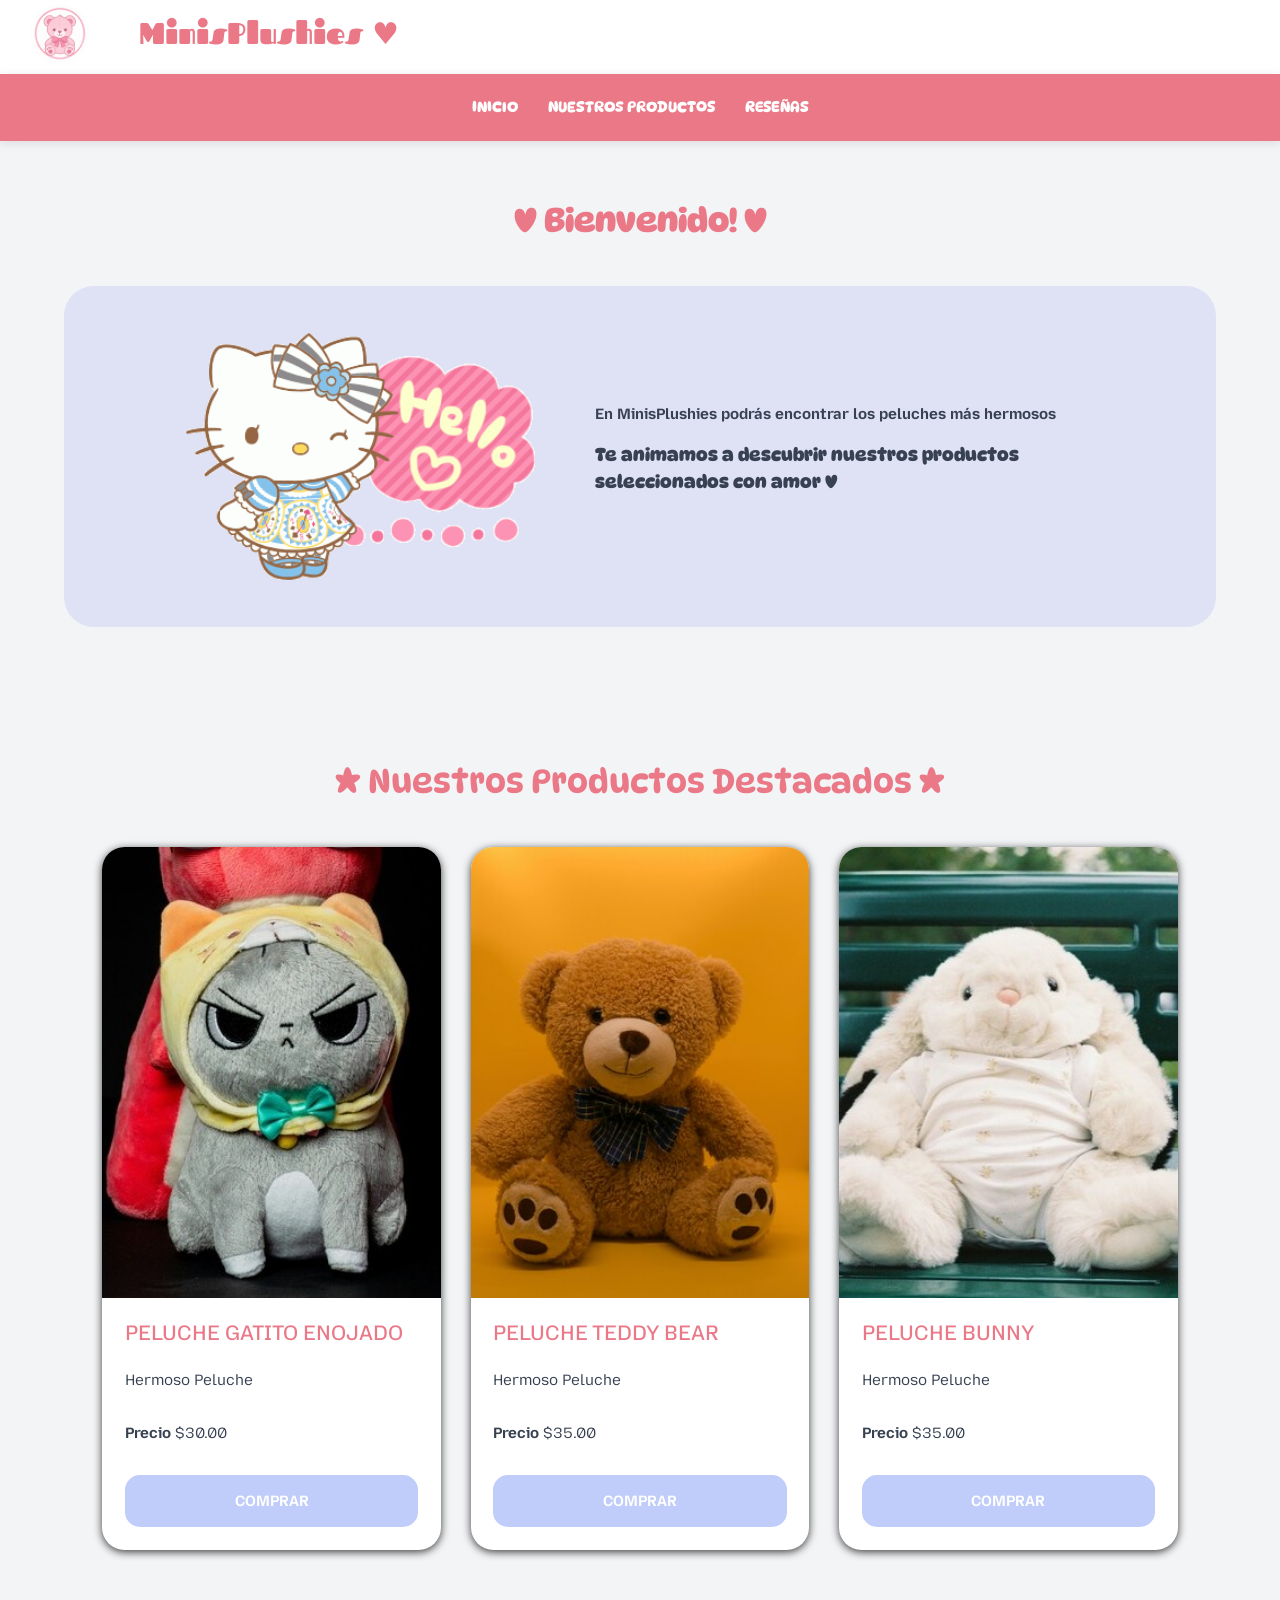
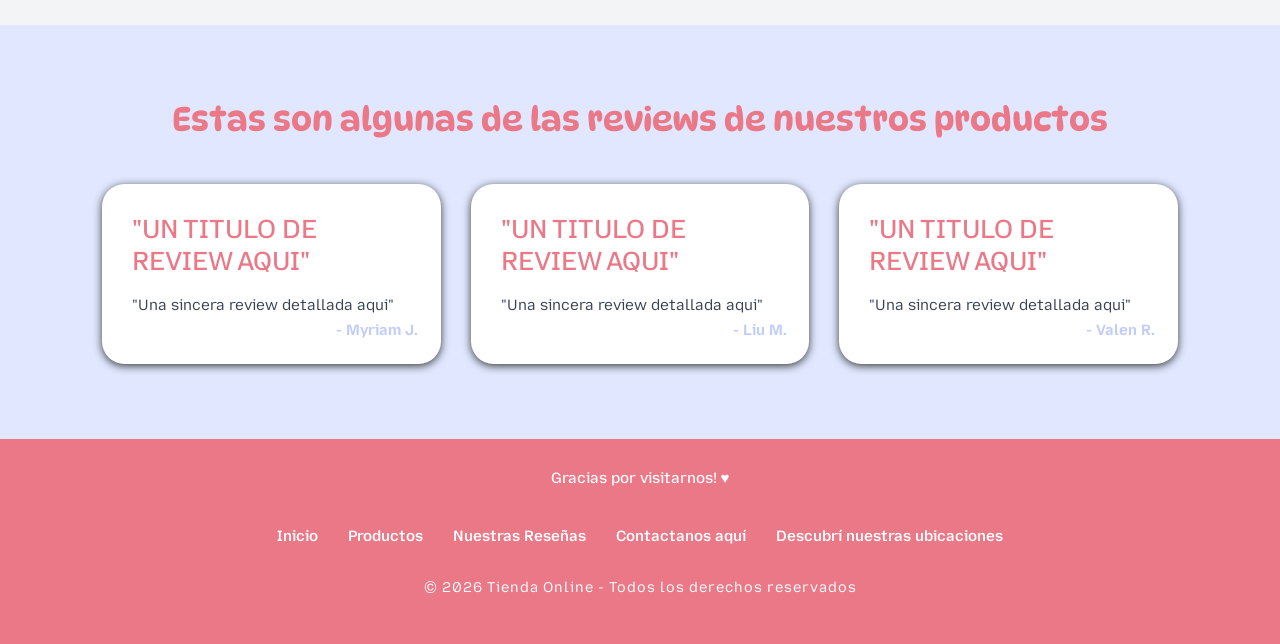
<file: index.html>
<!DOCTYPE html>
<html lang="en">

<head>
    <meta charset="UTF-8">
    <meta http-equiv="X-UA-Compatible" content="IE=edge">
    <meta name="viewport" content="width=device-width, initial-scale=1.0">
    <title>Bienvenido a MinisPlushies!</title>

    <!--icon-->
    <link rel="icon" type="image/x-icon" href="./favicon.ico">

    <link href="https://cdn.jsdelivr.net/npm/bootstrap@5.3.8/dist/css/bootstrap.min.css" rel="stylesheet"
        integrity="sha384-sRIl4kxILFvY47J16cr9ZwB07vP4J8+LH7qKQnuqkuIAvNWLzeN8tE5YBujZqJLB" crossorigin="anonymous">

    <link rel="stylesheet" href="./css/style.css">
    <link rel="stylesheet" href="./css/base.css">
    <link rel="stylesheet" href="./css/footer.css">
</head>

<body>
    <header class="header">
        <div class="logo-container">
            <a href="#" class="logo-link">
                <img src="./assets/img/MinisIcon.png" alt="MinisPlushies Logo" class="logo">
            </a>
            <h1 class="site-tittle">MinisPlushies ♥</h1>
        </div>
    </header>

    <main>
        <nav class="main-top-nav">
            <ul type="none" class="top-nav-list"> <!--una lista (donde no se muestran las viñetas)-->
                <li class="top-nav-item">
                    <a href="./index.html" class="top-nav-link">INICIO</a>
                </li> <!--componentes de una lista (li), hipervinculo (a)-->
                <li class="top-nav-item">
                    <a href="./pages/products.html" class="top-nav-link">NUESTROS PRODUCTOS</a>
                </li>
                <li class="top-nav-item">
                    <a href="./pages/reviews.html" class="top-nav-link">RESEÑAS</a>
                </li>
            </ul>
        </nav>

        <!--contenido ppal de la pag-->
        <section id="presentation" class="presentation-section">
            <h2 class="section-tittle">
                <strong>♥ Bienvenido! ♥</strong>
            </h2>
            <div class="welcome-card">
                <img src="./assets/img/greeting.gif" alt="Hello Kitty dándote la bienvenida ♥" class="welcome-img">
                <div class="welcome-text">
                    <p class="welcome-caption-text">
                        <strong>En MinisPlushies podrás encontrar los peluches más hermosos</strong>
                    </p>
                    <p class="welcome-message"><strong>Te animamos a descubrir nuestros productos seleccionados con amor ♥</strong></p>
                </div>
            </div>
        </section>

        <section id="products" class="products-section">
            <h2 class="section-tittle">★ Nuestros Productos Destacados ★</h2>
            <div class="products-grid"> <!--a implementar: carrusel de productos-->

                <article class="product-card">
                    <img src="./assets/product-img/angry-cat-plushie.jpg" alt="Peluche Gatito Enojado"
                        class="product-img"> <!--imagen del producto-->
                    <div class="product-content">
                        <h3 class="product-tittle">Peluche Gatito Enojado</h3>
                        <p class="product-description">
                            Hermoso Peluche
                        </p>
                        <p class="product-price">
                            <span> Precio </span>$30.00
                        </p>
                        <button type="button" class="product-button">COMPRAR</button>
                    </div>
                </article>

                <article class="product-card">
                    <img src="./assets/product-img/teddy-bear.jpg" alt="Peluche Teddy Bear"
                        class="product-img"> <!--imagen del producto-->
                    <div class="product-content">
                        <h3 class="product-tittle">Peluche Teddy Bear</h3>
                        <p class="product-description">
                            Hermoso Peluche
                        </p>
                        <p class="product-price">
                            <span> Precio </span>$35.00
                        </p>
                        <button type="button" class="product-button">COMPRAR</button>
                    </div>
                </article>

                <article class="product-card">
                    <img src="./assets/product-img/rabbit-plushie.jpg" alt="Peluche Bunny"
                        class="product-img"> <!--imagen del producto-->
                    <div class="product-content">
                        <h3 class="product-tittle">Peluche Bunny</h3>
                        <p class="product-description">
                            Hermoso Peluche
                        </p>
                        <p class="product-price">
                            <span> Precio </span>$35.00
                        </p>
                        <button type="button" class="product-button">COMPRAR</button>
                    </div>
                </article>

            </div>
        </section>

        <section id="reviews" class="reviews-section">
            <h2 class="section-tittle">Estas son algunas de las reviews de nuestros productos</h2>

            <div class="reviews-grid">
                <article class="review-card">
                    <h3 class="review-tittle">"UN TITULO DE REVIEW AQUI"</h3>
                    <p class="review-text">"Una sincera review detallada aqui"</p>
                    <p class="review-author"> - Myriam J.</p>
                </article>

                <article class="review-card">
                    <h3 class="review-tittle">"UN TITULO DE REVIEW AQUI"</h3>
                    <p class="review-text">"Una sincera review detallada aqui"</p>
                    <p class="review-author"> - Liu M.</p>
                </article>

                <article class="review-card">
                    <h3 class="review-tittle">"UN TITULO DE REVIEW AQUI"</h3>
                    <p class="review-text">"Una sincera review detallada aqui"</p>
                    <p class="review-author"> - Valen R.</p>
                </article>
            </div>
        </section>
    </main>

    <footer class="footer">
        <h2 class="footer-tittle">Gracias por visitarnos! ♥</h2>
        <br>
        <nav class="footer-nav">
            <ul type="none" class="footer-nav-list"> <!--una lista (donde no se muestran las viñetas)-->
                <li class="top-nav-item">
                    <a href="./index.html" class="footer-nav-link">Inicio</a>
                </li> <!--componentes de una lista (li), hipervinculo (a)-->
                <li class="top-nav-item">
                    <a href="./pages/products.html" class="footer-nav-link">Productos</a>
                </li>
                <li class="top-nav-item">
                    <a href="./pages/reviews.html" class="footer-nav-link">Nuestras Reseñas</a>
                </li>
                <li>
                    <a href="./pages/reviews.html#review-form" class="footer-nav-link">Contactanos aquí</a>
                </li>
                <li>
                    <a href="./pages/store-locations.html" class="footer-nav-link">Descubrí nuestras ubicaciones</a>
                </li>
            </ul>
        </nav>
        <br>
        <p class="footer-text">
            © 2026 Tienda Online - Todos los derechos reservados
        </p>

    </footer>

    <!-- Bootstrap JS -->
    <script src="https://cdn.jsdelivr.net/npm/bootstrap@5.3.8/dist/js/bootstrap.bundle.min.js"
        integrity="sha384-FKyoEForCGlyvwx9Hj09JcYn3nv7wiPVlz7YYwJrWVcXK/BmnVDxM+D2scQbITxI"
        crossorigin="anonymous"></script>
</body>

</html>
</file>
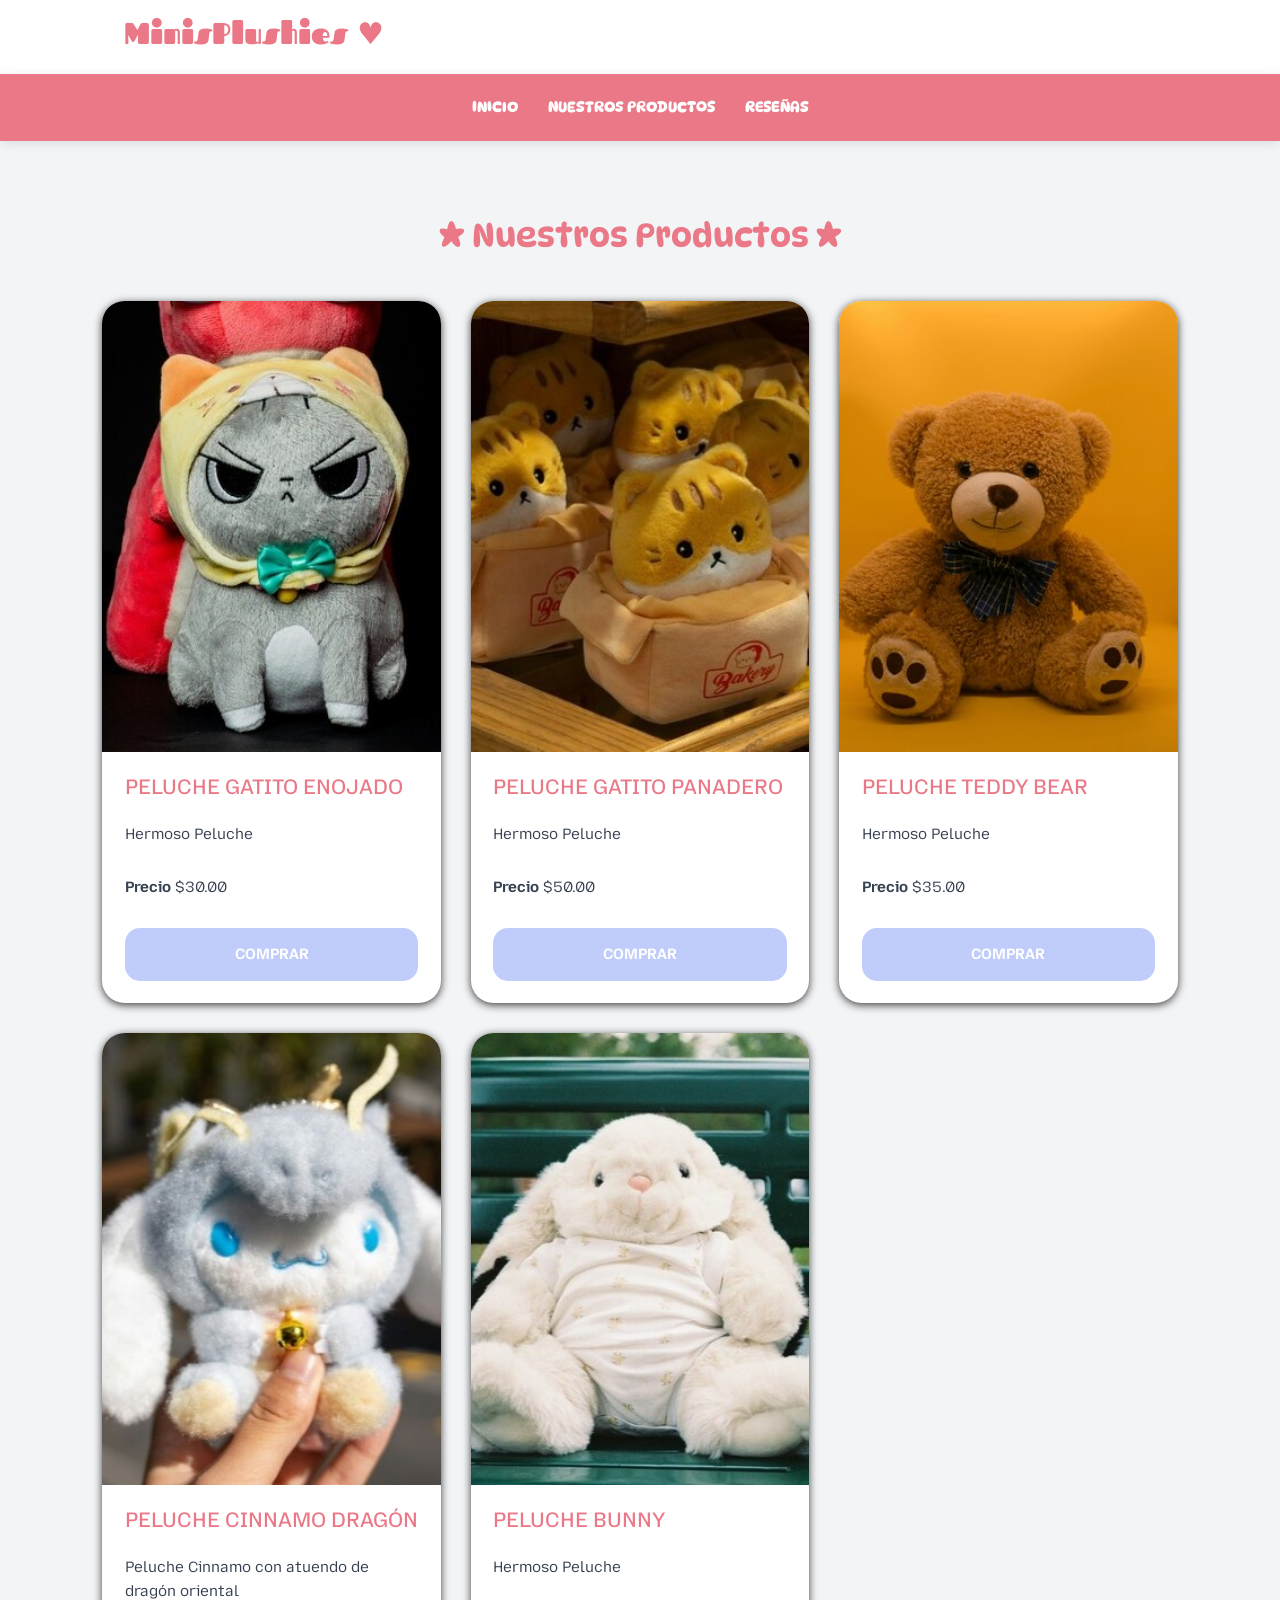
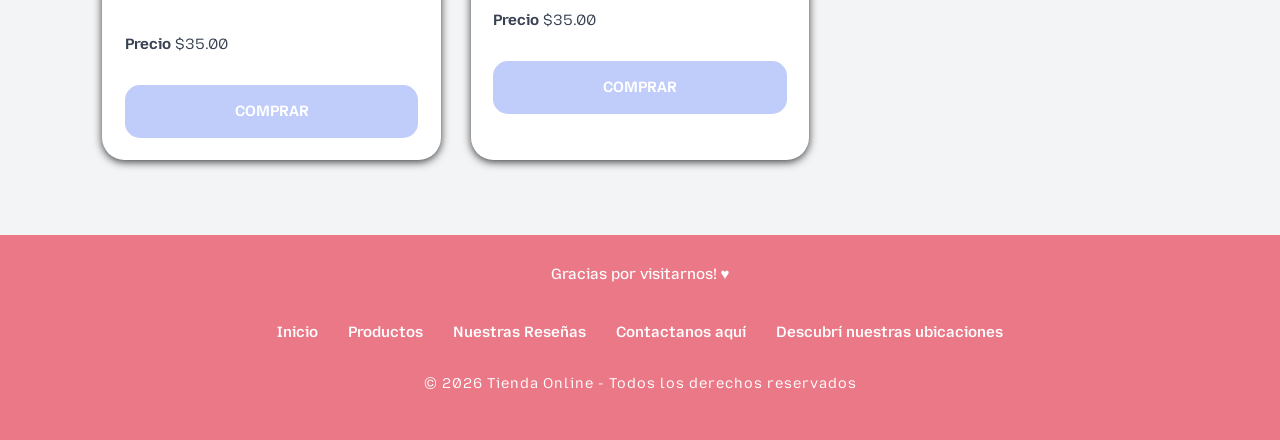
<file: pages/products.html>
<!DOCTYPE html>
<html lang="en">

<head>
    <meta charset="UTF-8">
    <meta http-equiv="X-UA-Compatible" content="IE=edge">
    <meta name="viewport" content="width=device-width, initial-scale=1.0">
    <title>Bienvenido a MinisPlushies!</title>

    <link href="https://cdn.jsdelivr.net/npm/bootstrap@5.3.8/dist/css/bootstrap.min.css" rel="stylesheet"
        integrity="sha384-sRIl4kxILFvY47J16cr9ZwB07vP4J8+LH7qKQnuqkuIAvNWLzeN8tE5YBujZqJLB" crossorigin="anonymous">

    <link rel="stylesheet" href="../css/style.css">
    <link rel="stylesheet" href="../css/base.css">
    <link rel="stylesheet" href="../css/footer.css">
</head>

<body>
    <header class="header">
        <div class="logo-container">
            <h1 class="site-tittle">MinisPlushies ♥</h1>
        </div>
    </header>

    <main>
        <nav class="main-top-nav">
            <ul type="none" class="top-nav-list"> <!--una lista (donde no se muestran las viñetas)-->
                <li class="top-nav-item">
                    <a href="../index.html" class="top-nav-link">INICIO</a>
                </li> <!--componentes de una lista (li), hipervinculo (a)-->
                <li class="top-nav-item">
                    <a href="./products.html" class="top-nav-link">NUESTROS PRODUCTOS</a>
                </li>
                <li class="top-nav-item">
                    <a href="./reviews.html" class="top-nav-link">RESEÑAS</a>
                </li>
            </ul>
        </nav>

        <!--contenido ppal de la pag-->

        <section id="products" class="products-section">
            <h2 class="section-tittle">★ Nuestros Productos ★</h2>
            <div class="products-grid">

                <article class="product-card">
                    <img src="../assets/product-img/angry-cat-plushie.jpg" alt="Peluche Gatito Enojado"
                        class="product-img"> <!--imagen del producto-->
                    <div class="product-content">
                        <h3 class="product-tittle">Peluche Gatito Enojado</h3>
                        <p class="product-description">
                            Hermoso Peluche
                        </p>
                        <p class="product-price">
                            <span> Precio </span>$30.00
                        </p>
                        <button type="button" class="product-button">COMPRAR</button>
                    </div>
                </article>

                <article class="product-card">
                    <img src="../assets/product-img/flour-cat-plushie.jpg" alt="Peluche Gatito Panadero"
                        class="product-img">
                    <!--imagen del producto-->
                    <div class="product-content">
                        <h3 class="product-tittle">Peluche Gatito Panadero</h3>
                        <p class="product-description">
                            Hermoso Peluche
                        </p>
                        <p class="product-price">
                            <span> Precio </span>$50.00
                        </p>
                        <button type="button" class="product-button">COMPRAR</button>
                    </div>
                </article>

                <article class="product-card">
                    <img src="../assets/product-img/teddy-bear.jpg" alt="Peluche Teddy Bear"
                        class="product-img"> <!--imagen del producto-->
                    <div class="product-content">
                        <h3 class="product-tittle">Peluche Teddy Bear</h3>
                        <p class="product-description">
                            Hermoso Peluche
                        </p>
                        <p class="product-price">
                            <span> Precio </span>$35.00
                        </p>
                        <button type="button" class="product-button">COMPRAR</button>
                    </div>
                </article>

                <article class="product-card">
                    <img src="../assets/product-img/dragon-cinnamo-plushie.jpg" alt="Peluche Cinnamo Dragón"
                        class="product-img"> <!--imagen del producto-->
                    <div class="product-content">
                        <h3 class="product-tittle">Peluche Cinnamo Dragón</h3>
                        <p class="product-description">
                            Peluche Cinnamo con atuendo de dragón oriental
                        </p>
                        <p class="product-price">
                            <span> Precio </span>$35.00
                        </p>
                        <button type="button" class="product-button">COMPRAR</button>
                    </div>
                </article>

                <article class="product-card">
                    <img src="../assets/product-img/rabbit-plushie.jpg" alt="Peluche Bunny"
                        class="product-img"> <!--imagen del producto-->
                    <div class="product-content">
                        <h3 class="product-tittle">Peluche Bunny</h3>
                        <p class="product-description">
                            Hermoso Peluche
                        </p>
                        <p class="product-price">
                            <span> Precio </span>$35.00
                        </p>
                        <button type="button" class="product-button">COMPRAR</button>
                    </div>
                </article>

            </div>
        </section>

    </main>

    <footer class="footer">
        <h2 class="footer-tittle">Gracias por visitarnos! ♥</h2>
        <br>
        <nav class="footer-nav">
            <ul type="none" class="footer-nav-list"> <!--una lista (donde no se muestran las viñetas)-->
                <li class="top-nav-item">
                    <a href="../index.html" class="footer-nav-link">Inicio</a>
                </li> <!--componentes de una lista (li), hipervinculo (a)-->
                <li class="top-nav-item">
                    <a href="./products.html" class="footer-nav-link">Productos</a>
                </li>
                <li class="top-nav-item">
                    <a href="./reviews.html" class="footer-nav-link">Nuestras Reseñas</a>
                </li>
                <li>
                    <a href="./reviews.html#review-form" class="footer-nav-link">Contactanos aquí</a>
                </li>
                <li>
                    <a href="./store-locations.html" class="footer-nav-link">Descubrí nuestras ubicaciones</a>
                </li>
            </ul>
        </nav>
        <br>
        <p class="footer-text">
            © 2026 Tienda Online - Todos los derechos reservados
        </p>

    </footer>

    <!-- Bootstrap JS -->
    <script src="https://cdn.jsdelivr.net/npm/bootstrap@5.3.8/dist/js/bootstrap.bundle.min.js"
        integrity="sha384-FKyoEForCGlyvwx9Hj09JcYn3nv7wiPVlz7YYwJrWVcXK/BmnVDxM+D2scQbITxI"
        crossorigin="anonymous"></script>
</body>

</html>
</file>
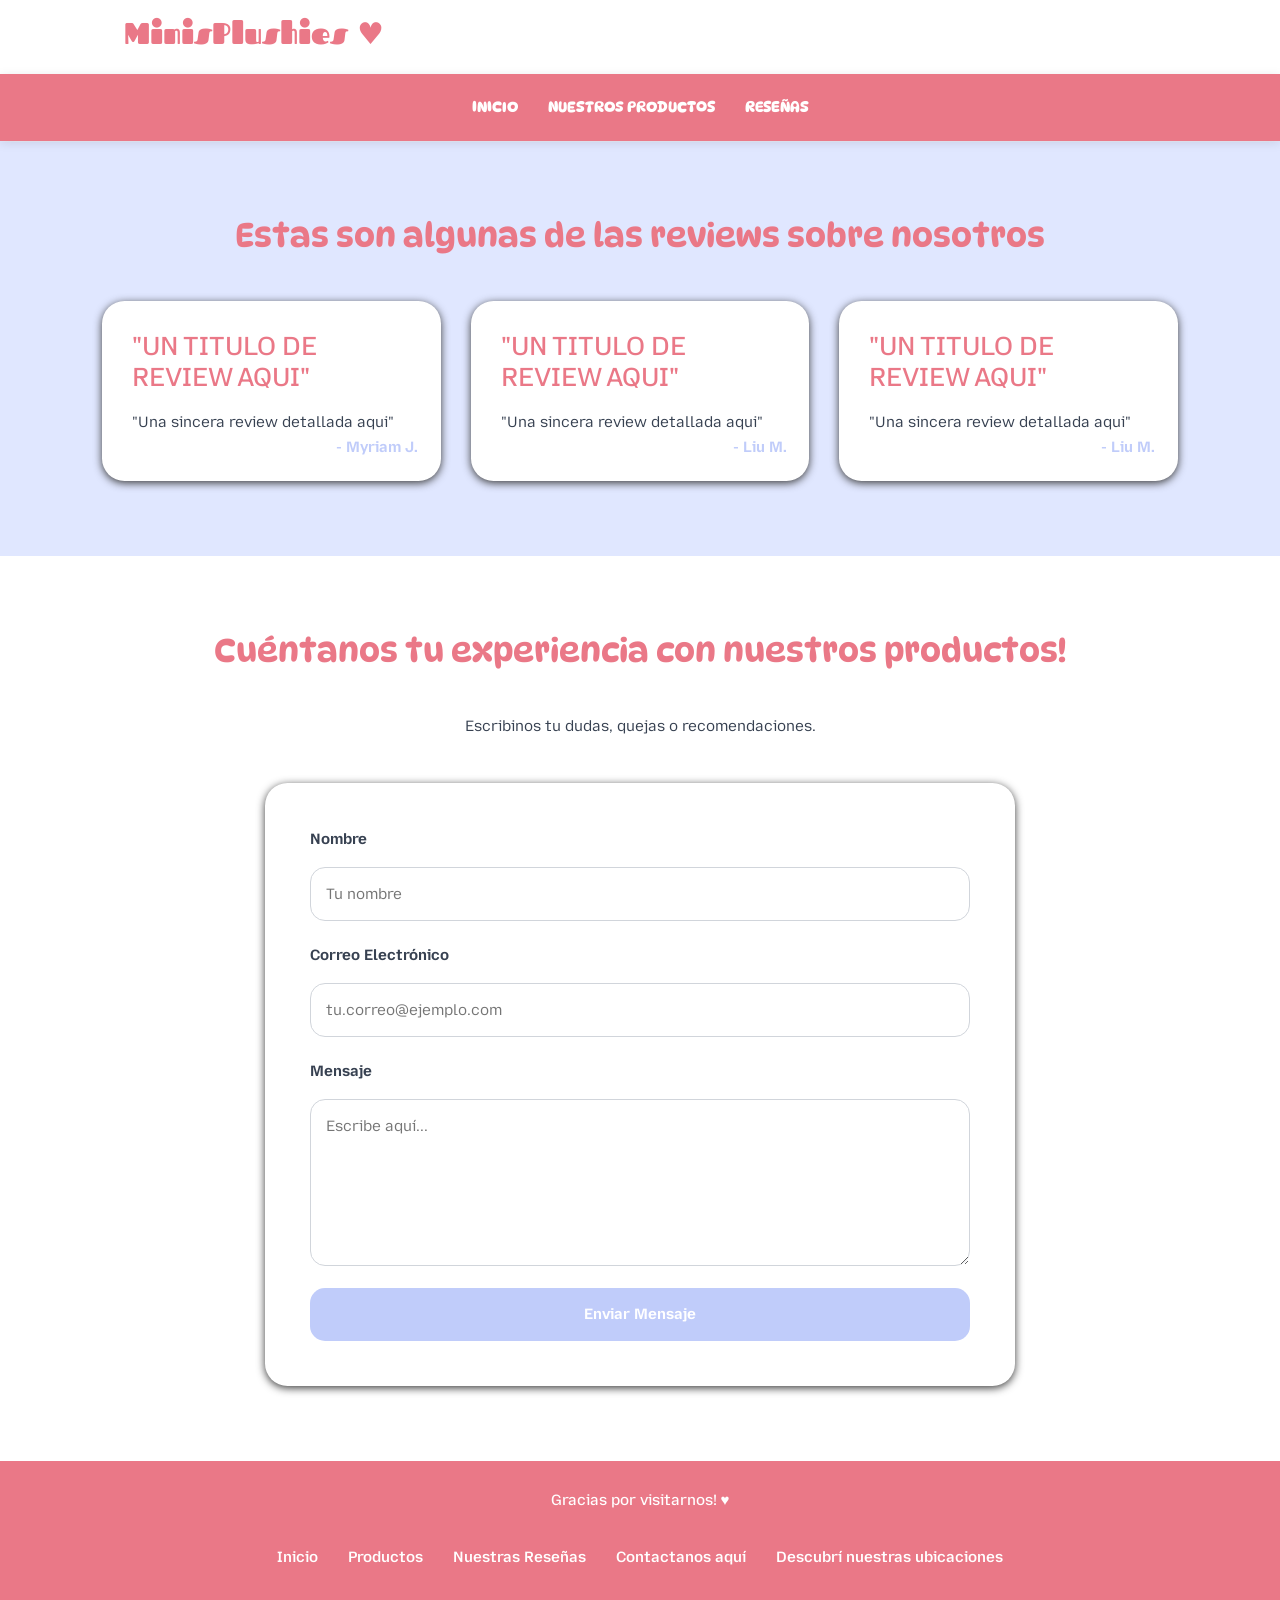
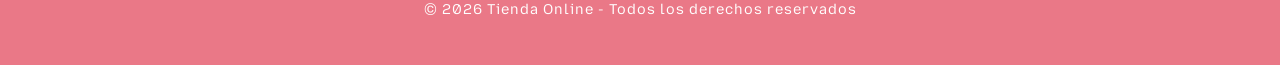
<file: pages/reviews.html>
<!DOCTYPE html>
<html lang="en">

<head>
    <meta charset="UTF-8">
    <meta http-equiv="X-UA-Compatible" content="IE=edge">
    <meta name="viewport" content="width=device-width, initial-scale=1.0">
    <title>Bienvenido a MinisPlushies!</title>

    <link href="https://cdn.jsdelivr.net/npm/bootstrap@5.3.8/dist/css/bootstrap.min.css" rel="stylesheet"
        integrity="sha384-sRIl4kxILFvY47J16cr9ZwB07vP4J8+LH7qKQnuqkuIAvNWLzeN8tE5YBujZqJLB" crossorigin="anonymous">

    <link rel="stylesheet" href="../css/style.css">
    <link rel="stylesheet" href="../css/base.css">
    <link rel="stylesheet" href="../css/footer.css">
</head>

<body>
    <header class="header">
        <div class="logo-container">
            <h1 class="site-tittle">MinisPlushies ♥</h1>
        </div>
    </header>

    <main>
        <nav class="main-top-nav">
            <ul type="none" class="top-nav-list"> <!--una lista (donde no se muestran las viñetas)-->
                <li class="top-nav-item">
                    <a href="../index.html" class="top-nav-link">INICIO</a>
                </li> <!--componentes de una lista (li), hipervinculo (a)-->
                <li class="top-nav-item">
                    <a href="./products.html" class="top-nav-link">NUESTROS PRODUCTOS</a>
                </li>
                <li class="top-nav-item">
                    <a href="./reviews.html" class="top-nav-link">RESEÑAS</a>
                </li>
            </ul>
        </nav>

        <!--contenido ppal de la pag-->

        <section id="reviews" class="reviews-section">
            <h2 class="section-tittle">Estas son algunas de las reviews sobre nosotros</h2>

            <div class="reviews-grid">
                <article class="review-card">
                    <h3 class="review-tittle">"UN TITULO DE REVIEW AQUI"</h3>
                    <p class="review-text">"Una sincera review detallada aqui"</p>
                    <p class="review-author"> - Myriam J.</p>
                </article>

                <article class="review-card">
                    <h3 class="review-tittle">"UN TITULO DE REVIEW AQUI"</h3>
                    <p class="review-text">"Una sincera review detallada aqui"</p>
                    <p class="review-author"> - Liu M.</p>
                </article>

                <article class="review-card">
                    <h3 class="review-tittle">"UN TITULO DE REVIEW AQUI"</h3>
                    <p class="review-text">"Una sincera review detallada aqui"</p>
                    <p class="review-author"> - Liu M.</p>
                </article>
            </div>
        </section>

        <section id="review-form" class="review-form-section">
            <h2 class="section-tittle">Cuéntanos tu experiencia con nuestros productos!</h2>

            <p class="contact-description">
                Escribinos tu dudas, quejas o recomendaciones.
            </p>

            <form action="https://formspree.io/#" method="POST" class="contact-form">

                <div class="form-group">
                    <label for="nombre" class="form-label">
                        Nombre
                    </label>
                    <input type="text" id="nombre" name="nombre" class="form-input" placeholder="Tu nombre" required>
                </div>

                <div class="form-group">
                    <label for="email" class="form-label">
                        Correo Electrónico
                    </label>
                    <input type="email" id="email" name="email" class="form-input" placeholder="tu.correo@ejemplo.com" required>
                </div>

                <div class="form-group">
                    <label for="mensaje" class="form-label">
                        Mensaje
                    </label>
                    <textarea id="mensaje" name="mensaje" class="form-textarea" rows="6"
                        placeholder="Escribe aquí..." required></textarea>
                </div>

                <input type="submit" value="Enviar Mensaje" class="submit-button">
            </form>
        </section>
    </main>

    <footer class="footer">
        <h2 class="footer-tittle">Gracias por visitarnos! ♥</h2>
        <br>
        <nav class="footer-nav">
            <ul type="none" class="footer-nav-list"> <!--una lista (donde no se muestran las viñetas)-->
                <li class="top-nav-item">
                    <a href="../index.html" class="footer-nav-link">Inicio</a>
                </li> <!--componentes de una lista (li), hipervinculo (a)-->
                <li class="top-nav-item">
                    <a href="./products.html" class="footer-nav-link">Productos</a>
                </li>
                <li class="top-nav-item">
                    <a href="./reviews.html" class="footer-nav-link">Nuestras Reseñas</a>
                </li>
                <li>
                    <a href="./reviews.html#review-form" class="footer-nav-link">Contactanos aquí</a>
                </li>
                <li>
                    <a href="./store-locations.html" class="footer-nav-link">Descubrí nuestras ubicaciones</a>
                </li>
            </ul>
        </nav>
        <br>
        <p class="footer-text">
            © 2026 Tienda Online - Todos los derechos reservados
        </p>

    </footer>

    <!-- Bootstrap JS -->
    <script src="https://cdn.jsdelivr.net/npm/bootstrap@5.3.8/dist/js/bootstrap.bundle.min.js"
        integrity="sha384-FKyoEForCGlyvwx9Hj09JcYn3nv7wiPVlz7YYwJrWVcXK/BmnVDxM+D2scQbITxI"
        crossorigin="anonymous"></script>
</body>

</html>
</file>
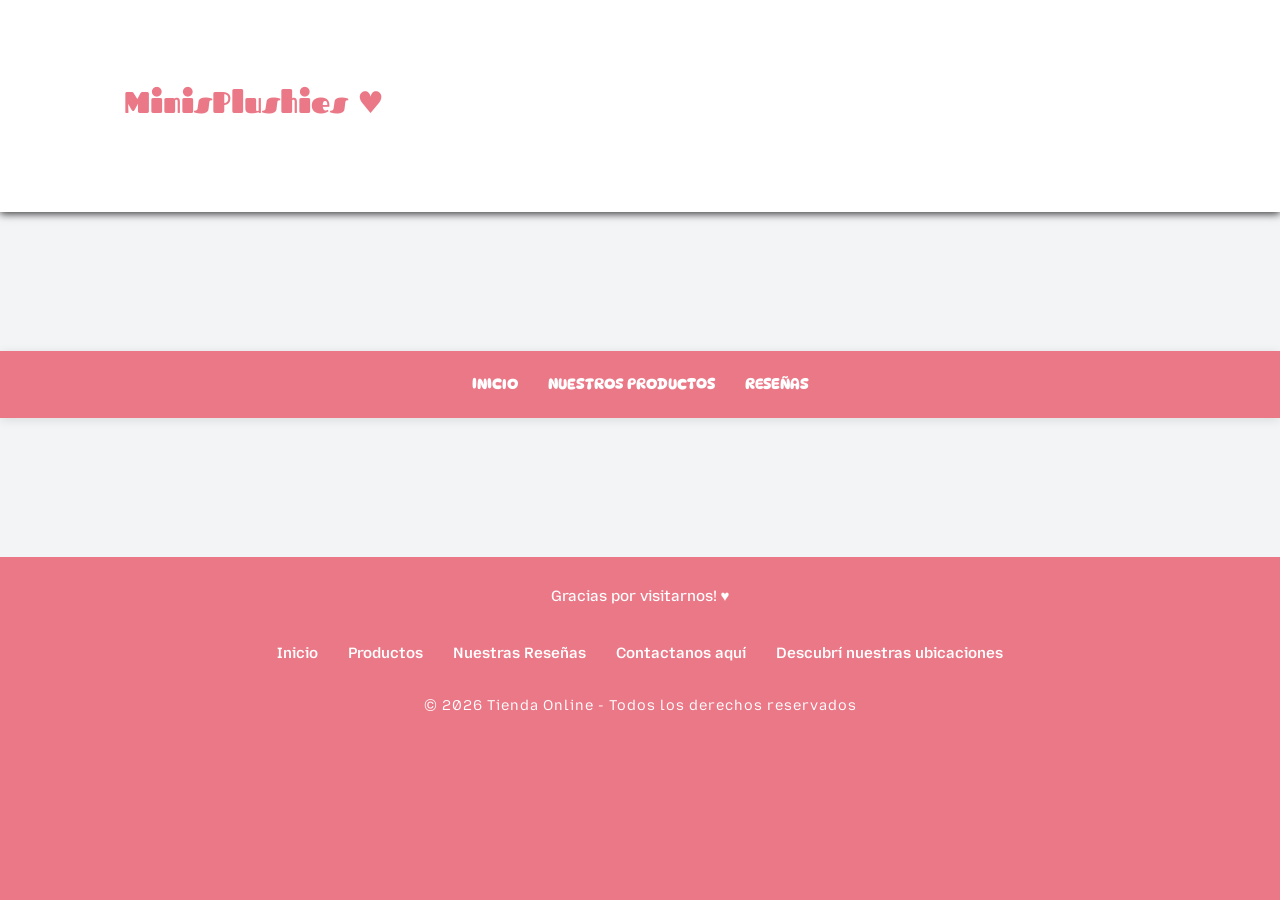
<file: pages/store-locations.html>
<!DOCTYPE html>
<html lang="en">

<head>
    <meta charset="UTF-8">
    <meta http-equiv="X-UA-Compatible" content="IE=edge">
    <meta name="viewport" content="width=device-width, initial-scale=1.0">
    <title>Bienvenido a MinisPlushies!</title>

    <link href="https://cdn.jsdelivr.net/npm/bootstrap@5.3.8/dist/css/bootstrap.min.css" rel="stylesheet"
        integrity="sha384-sRIl4kxILFvY47J16cr9ZwB07vP4J8+LH7qKQnuqkuIAvNWLzeN8tE5YBujZqJLB" crossorigin="anonymous">

    <link rel="stylesheet" href="../css/style.css">
    <link rel="stylesheet" href="../css/base.css">
    <link rel="stylesheet" href="../css/footer.css">
</head>

<body>
    <header class="header">
        <div class="logo-container">
            <h1 class="site-tittle">MinisPlushies ♥</h1>
        </div>
    </header>

    <main>
        <nav class="main-top-nav">
            <ul type="none" class="top-nav-list"> <!--una lista (donde no se muestran las viñetas)-->
                <li class="top-nav-item">
                    <a href="../index.html" class="top-nav-link">INICIO</a>
                </li> <!--componentes de una lista (li), hipervinculo (a)-->
                <li class="top-nav-item">
                    <a href="./products.html" class="top-nav-link">NUESTROS PRODUCTOS</a>
                </li>
                <li class="top-nav-item">
                    <a href="./reviews.html" class="top-nav-link">RESEÑAS</a>
                </li>
            </ul>
        </nav>

        <!--contenido ppal de la pag-->
            
    </main>

    <footer class="footer">
        <h2 class="footer-tittle">Gracias por visitarnos! ♥</h2>
        <br>
        <nav class="footer-nav">
            <ul type="none" class="footer-nav-list"> <!--una lista (donde no se muestran las viñetas)-->
                <li class="top-nav-item">
                    <a href="../index.html" class="footer-nav-link">Inicio</a>
                </li> <!--componentes de una lista (li), hipervinculo (a)-->
                <li class="top-nav-item">
                    <a href="./products.html" class="footer-nav-link">Productos</a>
                </li>
                <li class="top-nav-item">
                    <a href="./reviews.html" class="footer-nav-link">Nuestras Reseñas</a>
                </li>
                <li>
                    <a href="./reviews.html#review-form" class="footer-nav-link">Contactanos aquí</a>
                </li>
                <li>
                    <a href="./store-locations.html" class="footer-nav-link">Descubrí nuestras ubicaciones</a>
                </li>
            </ul>
        </nav>
        <br>
        <p class="footer-text">
            © 2026 Tienda Online - Todos los derechos reservados
        </p>

    </footer>

    <!-- Bootstrap JS -->
    <script src="https://cdn.jsdelivr.net/npm/bootstrap@5.3.8/dist/js/bootstrap.bundle.min.js"
        integrity="sha384-FKyoEForCGlyvwx9Hj09JcYn3nv7wiPVlz7YYwJrWVcXK/BmnVDxM+D2scQbITxI"
        crossorigin="anonymous"></script>
</body>

</html>
</file>
<file: css/style.css>
body {
    font-family: var(--font-main);
    background-color: var(--color-background);
    color: var(--color-text);
    min-height: 100vh;

    display: grid;
    grid-template-areas: "header"
        "navigation"
        "main"
        "footer";
    grid-template-columns: 1fr;
}

.header {
    grid-area: header;
    display: flex;
    justify-content: space-between;
    align-items: center;
    padding: 1rem 5%;
    background-color: var(--color-light);
    box-shadow: var(--shadow);

    .logo-container {
        display: flex;
        align-items: center;
        gap: 1rem;

        .logo {
            width: 4rem;
            height: 4rem;
            object-fit: cover;
            aspect-ratio: 1 / 1;
            border-radius: 50%;
            position: fixed;
            top: 0.25rem;
            left: 2rem;
            z-index: 3000;
        }

        .site-tittle {
            font-family: var(--font-logo);
            font-size: 2rem;
            color: var(--color-primary);
            margin-left: 4rem;
        }

    }

    .top-nav {
        display: flex;
        align-items: center;
        gap: 1.5rem;
        list-style: none;

        .top-nav-link {
            text-decoration: none;
            color: var(--color-primary);
            font-weight: 600;
            transition: color 0.3s ease;
            /* transition: var(--transition); */

            &:hover {
                color: var(--color-secondary);
            }
        }

        &:last-child a {
            color: var(--color-primary);
            font-weight: 900;
        }
    }
}

.main-top-nav {
    font-family: var(--font-tittles);
    grid-area: navigation;
    position: sticky;
    top: 0;
    width: 100%;
    z-index: 1000;

    padding: 1rem 5%;
    background-color: var(--color-primary);
    backdrop-filter: blur(10px);
    box-shadow: 0 2px 10px rgba(0, 0, 0, 0.1);

    .top-nav-list {
        display: flex;
        justify-content: center;
        align-items: center;
        gap: 2rem;
        list-style: none;
        margin: 0.5rem 0;
        padding: 0;

        .top-nav-link {
            position: relative;
            text-decoration: none;
            color: var(--color-light);
            font-weight: 600;
            transition: var(--transition);

            &::after {
                content: "";
                position: absolute;
                left: 0;
                bottom: -0.4rem;
                width: 0%;
                height: 2px;
                background-color: var(--color-secondary);
                transition: var(--transition);
            }

            &:hover::after {
                width: 100%;
            }
        }
    }
}

main {
    grid-area: main;

    section {
        padding: 5rem 8%;
    }

    .section-tittle {
        font-family: var(--font-tittles);
        font-size: 2.2rem;
        text-align: center;
        margin-bottom: 3rem;
        color: var(--color-primary);
    }

    .presentation-section {
        padding: 4rem 5%;

        .welcome-card {
            background-color: #dfe1f5;
            max-width: 1200px;
            margin: 0 auto;
            border-radius: 2rem;
            padding: 3rem;
            display: flex;
            align-items: center;
            justify-content: center;
            gap: 4rem;
        }

        .welcome-message {
            font-family: var(--font-tittles);
            font-size: large;
        }

        .welcome-img {
            width: 350px;
            height: auto;
            object-fit: contain;
        }

        .welcome-text {
            max-width: 500px;
        }
    }

    .products-section .products-grid {
        display: grid;
        grid-template-columns: repeat(auto-fit, minmax(18rem, 1fr));
        gap: 2rem;

        .product-card {
            background-color: var(--color-light);
            border-radius: var(--radius-lg);
            overflow: hidden;
            box-shadow: var(--shadow);
            transition: var(--transition);
            display: flex;
            flex-direction: column;

            &:hover {
                transform: translateY(-0.5rem);
                box-shadow: var(--shadow);
            }

            .product-image {
                width: 100%;
                height: 20rem;
                object-fit: cover;
            }

            .product-content {
                padding: 1.5rem;
                display: flex;
                flex-direction: column;
                gap: 1rem;

                .product-tittle {
                    font-size: 1.4rem;
                    color: var(--color-primary);
                    text-transform: uppercase;
                }

                .product-description {
                    line-height: 1.6;
                }

                .product-price span {
                    font-weight: bold;
                }

                .product-button {
                    width: 100%;
                    border: none;
                    padding: 1rem;
                    border-radius: var(--radius-md);
                    background-color: var(--color-secondary);
                    color: var(--color-light);
                    font-weight: 700;
                    cursor: pointer;
                    transition: var(--transition);

                    &:hover {
                        background-color: var(--color-primary);
                    }
                }
            }
        }
    }

    .reviews-section {
        background-color: #e0e7ff;

        .reviews-grid {
            display: flex;
            flex-wrap: wrap;
            gap: 2rem;

            .review-card {
                flex: 1 1 20rem;
                background-color: var(--color-light);
                padding: 2rem;
                border-radius: var(--radius-lg);
                box-shadow: var(--shadow);
                transition: var(--transition);
                position: relative;

                &:hover {
                    transform: translateY(-0.4rem);
                }

                .review-tittle {
                    margin-bottom: 1rem;
                    color: var(--color-primary);
                }

                .review-text {
                    line-height: 1.8;
                }

                .review-author {
                    /* text-align: right; */
                    position: absolute;
                    bottom: 0.5rem;
                    right: 1.5rem;
                    margin-top: 1rem;
                    font-weight: 700;
                    color: var(--color-secondary);
                }
            }
        }
    }

    .review-form-section {
        background-color: var(--color-light);

        .contact-description {
            text-align: center;
            max-width: 45rem;
            margin: 0 auto 3rem;
        }

        .contact-form {
            font-family: var(--font-main);
            max-width: 50rem;
            margin: auto;
            background-color: var(--color-light);
            padding: 3rem;
            border-radius: var(--radius-lg);
            box-shadow: var(--shadow);
            display: flex;
            flex-direction: column;
            gap: 1.5rem;

            .form-group {
                display: flex;
                flex-direction: column;
                gap: 0.6rem;

                .form-label {
                    font-weight: 700;
                }

                .form-input,
                .form-textarea {
                    padding: 1rem;
                    border-radius: var(--radius-md);
                    border: 1px solid var(--color-border);
                    font-family: inherit;
                    transition: var(--transition);

                    &:focus,
                    &:focus {
                        outline: none;
                        border-color: var(--color-secondary);
                        box-shadow: 0 0 0 3px var(--shadow);
                    }
                }
            }

            .submit-button {
                border: none;
                padding: 1rem;
                border-radius: var(--radius-md);
                background-color: var(--color-secondary);
                color: var(--color-light);
                font-weight: bold;
                cursor: pointer;
                transition: var(--transition);

                &:hover {
                    background-color: var(--color-primary);
                }
            }
        }
    }
}


@media (max-width: 992px) {

    .header {
        flex-direction: column;
        gap: 1.5rem;
    }

    .carousel-item img {
        height: 28rem;
    }
}

@media (max-width: 768px) {

    html {
        font-size: 14px;
    }

    .top-nav-list {
        flex-wrap: wrap;
        gap: 1rem;
    }

    section {
        padding: 4rem 5%;
    }

    .section-tittle {
        font-size: 1.8rem;
    }

    .reviews-grid {
        flex-direction: column;
    }
}

@media (max-width: 480px) {

    html {
        font-size: 13px;
    }

    .header {
        padding: 1rem;
    }

    .logo-container {
        flex-direction: column;
    }

    .site-tittle {
        font-size: 1.6rem;
    }
}
</file>
<file: css/base.css>
/* Base Styles */

@import url('https://fonts.googleapis.com/css2?family=DynaPuff:wght@400..700&family=Fascinate&family=Mozilla+Text:wght@200..700&display=swap');

* {
   margin: 0;
   padding: 0;
   box-sizing: border-box;
}

:root {
   --color-primary: #ea7887;
   --color-secondary: #c0ccfa;
   --color-light: #ffffff;
   --color-background: #f3f4f6;
   --color-text: #374151;
   --color-border: #d1d5db;

   --shadow: 0 2px 8px rgba(58, 58, 58);

   --radius-md: 1rem;
   --radius-lg: 1.5rem;

   --transition: all 0.3s ease;

   --font-main: 'Mozilla Text', sans-serif;
   --font-logo: 'Fascinate', system-ui;
   --font-tittles: 'DynaPuff', system-ui;
}

html {
   font-size: 15px;
   scroll-behavior: smooth;
}
</file>
<file: css/footer.css>
.footer {
    grid-area: footer;
    background-color: var(--color-primary);
    padding: 2rem;
    text-align: center;

    .footer-tittle {
        font-family: var(--font-titles);
        font-size: 1rem;
        text-align: center;
        color: var(--color-light);
    }

    .footer-text {
        color: var(--color-light);
        font-size: 0.95rem;
        letter-spacing: 1px;
    }

    .footer-nav-list {
        display: flex;
        justify-content: center;
        align-items: center;
        gap: 2rem;
        list-style: none;
        margin: 0.5rem 0;
        padding: 0;

        .footer-nav-link {
            position: relative;
            text-decoration: none;
            color: var(--color-light);
            font-weight: 600;
            transition: var(--transition);

            &::after {
                content: "";
                position: absolute;
                left: 0;
                bottom: -0.4rem;
                width: 0%;
                height: 2px;
                background-color: var(--color-secondary);
                transition: var(--transition);
            }

            &:hover::after {
                width: 100%;
            }
        }
    }    
}


@media (max-width: 480px) {

    .footer {
        padding: 1.5rem;
    }
}
</file>
